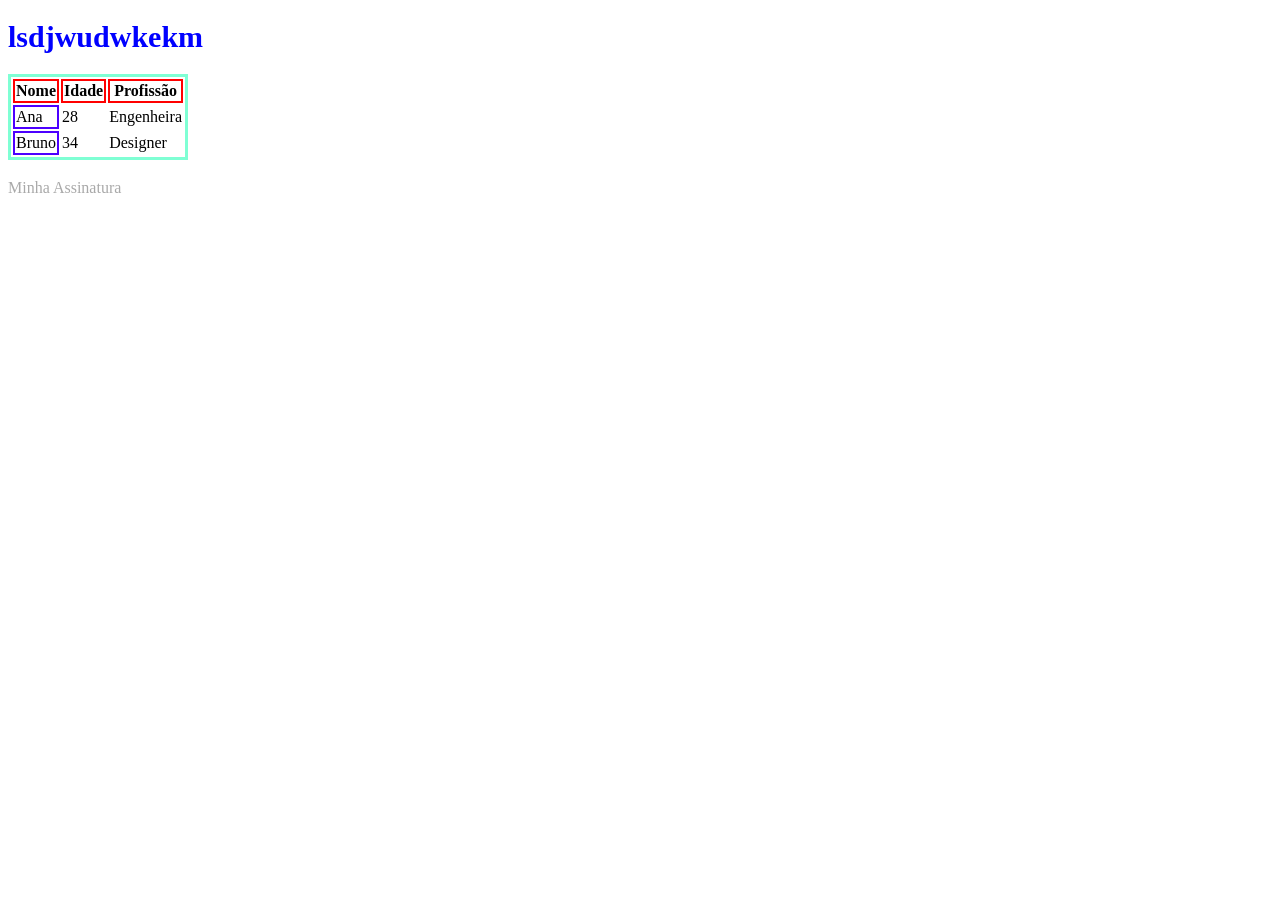
<file: Luandeson/HTML/index.html>
<!DOCTYPE html>
<html>

<head>
    <meta charset="utf-8"/>
    <title>Meu primeiro formulário</title>
      <link type="text/css" rel="stylesheet" href="estile.css">

</head>

<body>
    <h1> lsdjwudwkekm</h1>
    <table>
  <tr id="titu">
    <th id="titu">Nome</th>
    <th id="titu">Idade</th>
    <th id="titu">Profissão</th>
  </tr>
  <tr>
    <td id="qw">Ana</td>
    <td>28</td>
    <td>Engenheira</td>
  </tr>
  <tr>
    <td id="qw">Bruno</td>
    <td>34</td>
    <td>Designer</td>
  </tr>
</table>
<p id="image">
  Minha Assinatura
</p>
<div id="image">
<p>
  
</p>
</div>
<main>
  <article>

  </article>
</main>
</body>
</html>
</file>
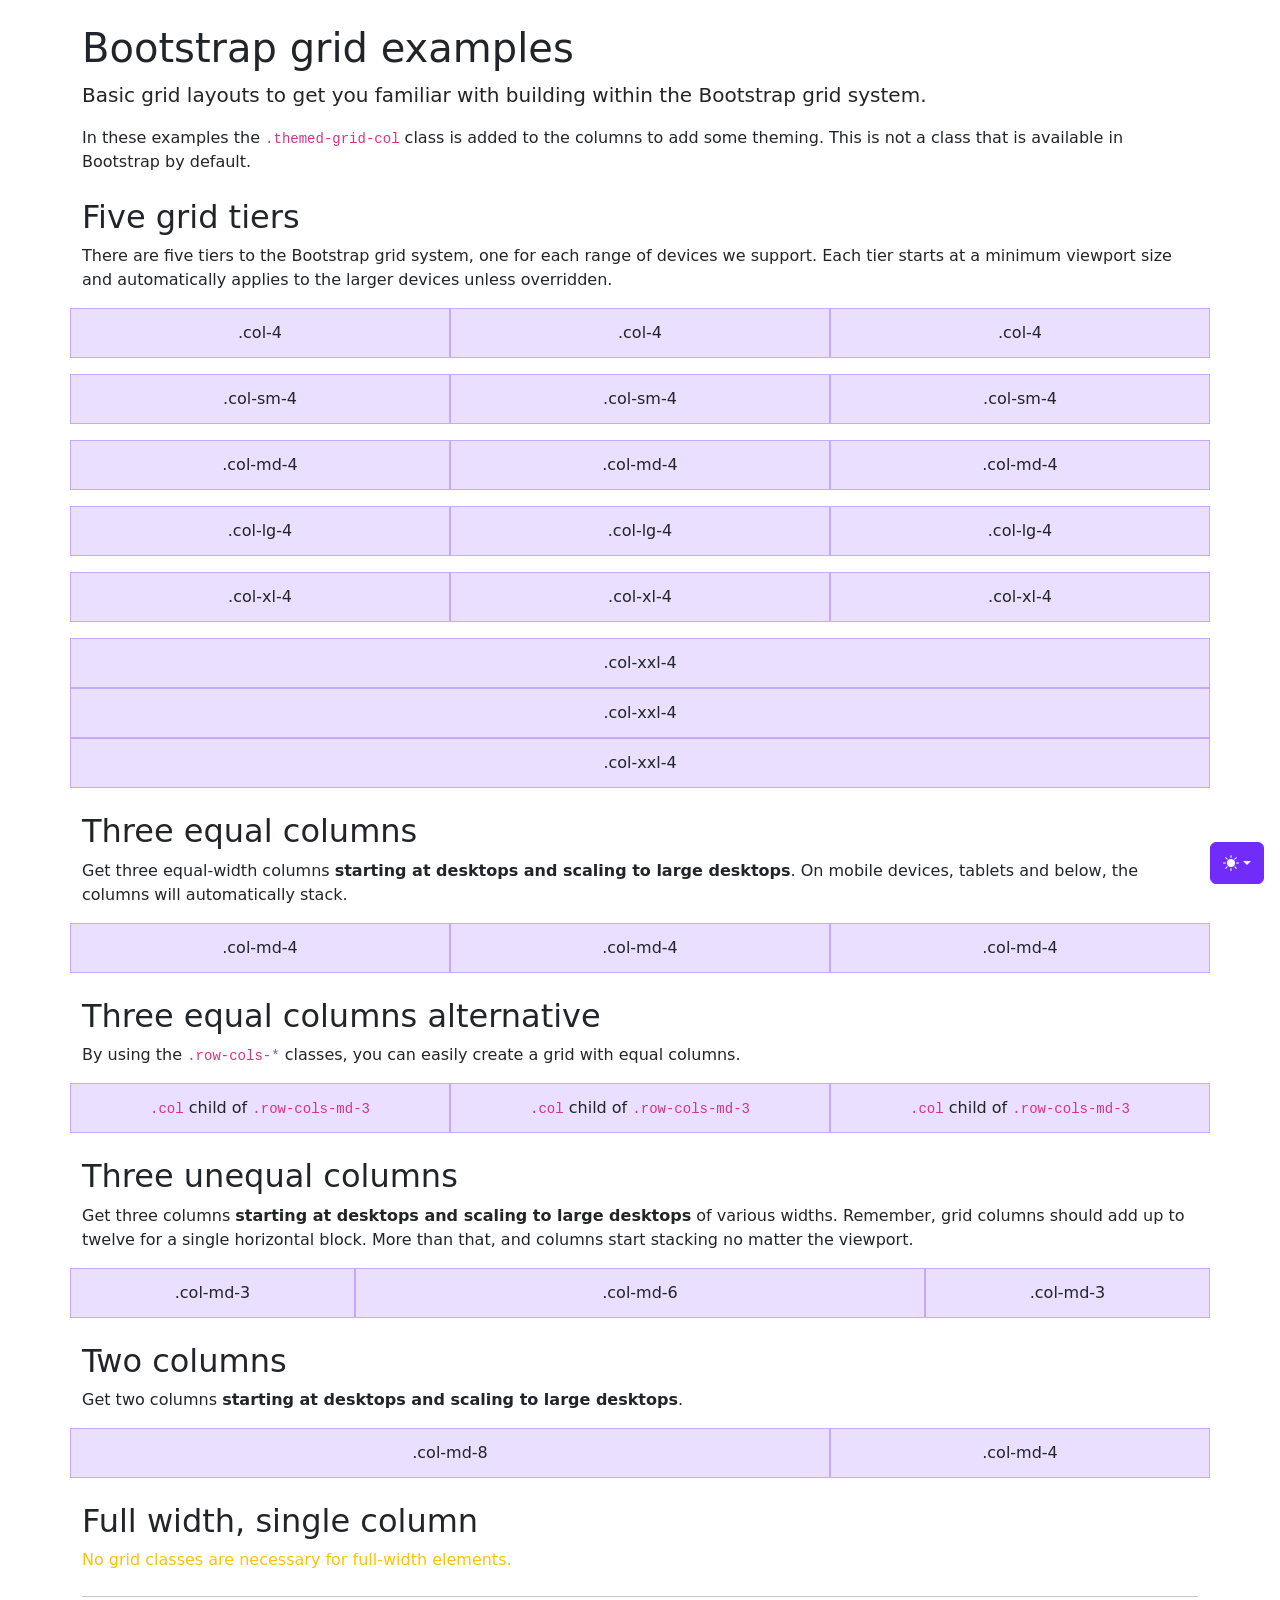
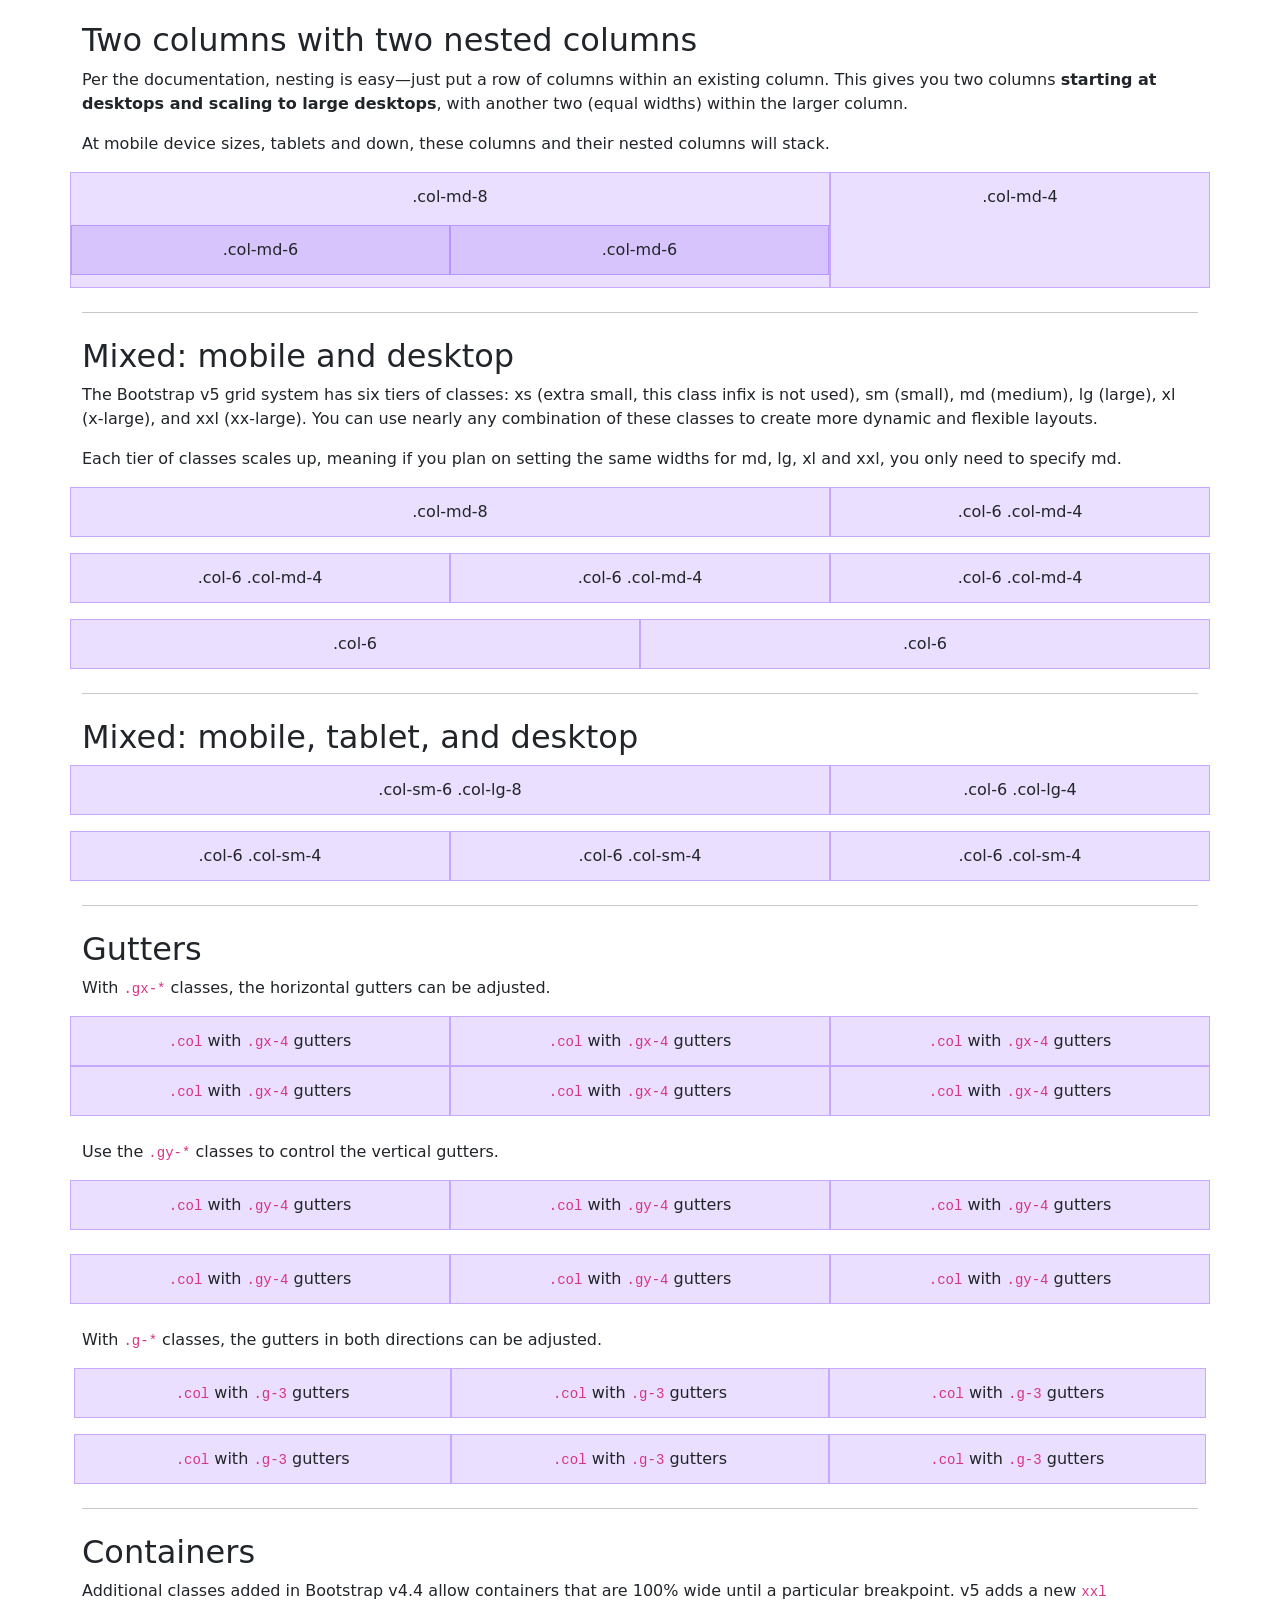
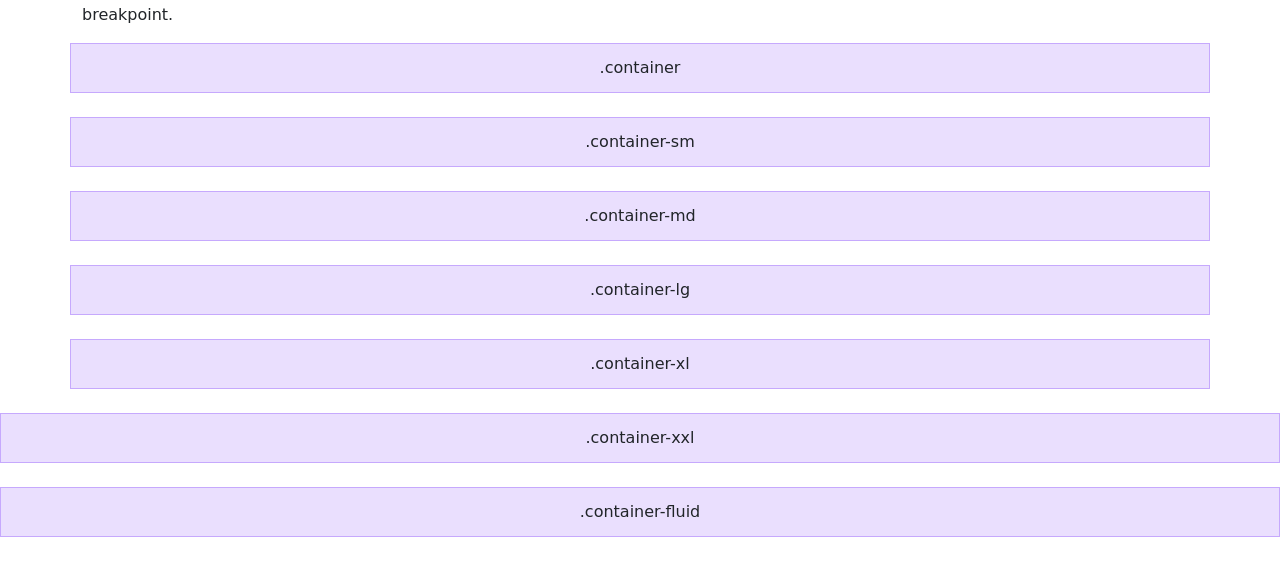
<file: Luandeson/HTML/grid/index.html>
<!doctype html>
<html lang="en" data-bs-theme="auto">
  <head>
    <meta charset="utf-8" />
    <meta name="viewport" content="width=device-width, initial-scale=1" />
    <meta name="description" content="" />
    <meta
      name="author"
      content="Mark Otto, Jacob Thornton, and Bootstrap contributors"
    />
    <meta name="generator" content="Astro v5.13.2" />
    <title>Grid Template · Bootstrap v5.3</title>
    <link
      rel="canonical"
      href="https://getbootstrap.com/docs/5.3/examples/grid/"
    />
    <script src="../assets/js/color-modes.js"></script>
    <link href="../assets/dist/css/bootstrap.min.css" rel="stylesheet" />
    <meta name="theme-color" content="#712cf9" />
    <link href="grid.css" rel="stylesheet" />
    <style>
      .bd-placeholder-img {
        font-size: 1.125rem;
        text-anchor: middle;
        -webkit-user-select: none;
        -moz-user-select: none;
        user-select: none;
      }
      @media (min-width: 768px) {
        .bd-placeholder-img-lg {
          font-size: 3.5rem;
        }
      }
      .b-example-divider {
        width: 100%;
        height: 3rem;
        background-color: #0000001a;
        border: solid rgba(0, 0, 0, 0.15);
        border-width: 1px 0;
        box-shadow:
          inset 0 0.5em 1.5em #0000001a,
          inset 0 0.125em 0.5em #00000026;
      }
      .b-example-vr {
        flex-shrink: 0;
        width: 1.5rem;
        height: 100vh;
      }
      .bi {
        vertical-align: -0.125em;
        fill: currentColor;
      }
      .nav-scroller {
        position: relative;
        z-index: 2;
        height: 2.75rem;
        overflow-y: hidden;
      }
      .nav-scroller .nav {
        display: flex;
        flex-wrap: nowrap;
        padding-bottom: 1rem;
        margin-top: -1px;
        overflow-x: auto;
        text-align: center;
        white-space: nowrap;
        -webkit-overflow-scrolling: touch;
      }
      .btn-bd-primary {
        --bd-violet-bg: #712cf9;
        --bd-violet-rgb: 112.520718, 44.062154, 249.437846;
        --bs-btn-font-weight: 600;
        --bs-btn-color: var(--bs-white);
        --bs-btn-bg: var(--bd-violet-bg);
        --bs-btn-border-color: var(--bd-violet-bg);
        --bs-btn-hover-color: var(--bs-white);
        --bs-btn-hover-bg: #6528e0;
        --bs-btn-hover-border-color: #6528e0;
        --bs-btn-focus-shadow-rgb: var(--bd-violet-rgb);
        --bs-btn-active-color: var(--bs-btn-hover-color);
        --bs-btn-active-bg: #5a23c8;
        --bs-btn-active-border-color: #5a23c8;
      }
      .bd-mode-toggle {
        z-index: 1500;
      }
      .bd-mode-toggle .bi {
        width: 1em;
        height: 1em;
      }
      .bd-mode-toggle .dropdown-menu .active .bi {
        display: block !important;
      }
    </style>
  </head>
  <body class="py-4">
    <svg xmlns="http://www.w3.org/2000/svg" class="d-none">
      <symbol id="check2" viewBox="0 0 16 16">
        <path
          d="M13.854 3.646a.5.5 0 0 1 0 .708l-7 7a.5.5 0 0 1-.708 0l-3.5-3.5a.5.5 0 1 1 .708-.708L6.5 10.293l6.646-6.647a.5.5 0 0 1 .708 0z"
        ></path>
      </symbol>
      <symbol id="circle-half" viewBox="0 0 16 16">
        <path
          d="M8 15A7 7 0 1 0 8 1v14zm0 1A8 8 0 1 1 8 0a8 8 0 0 1 0 16z"
        ></path>
      </symbol>
      <symbol id="moon-stars-fill" viewBox="0 0 16 16">
        <path
          d="M6 .278a.768.768 0 0 1 .08.858 7.208 7.208 0 0 0-.878 3.46c0 4.021 3.278 7.277 7.318 7.277.527 0 1.04-.055 1.533-.16a.787.787 0 0 1 .81.316.733.733 0 0 1-.031.893A8.349 8.349 0 0 1 8.344 16C3.734 16 0 12.286 0 7.71 0 4.266 2.114 1.312 5.124.06A.752.752 0 0 1 6 .278z"
        ></path>
        <path
          d="M10.794 3.148a.217.217 0 0 1 .412 0l.387 1.162c.173.518.579.924 1.097 1.097l1.162.387a.217.217 0 0 1 0 .412l-1.162.387a1.734 1.734 0 0 0-1.097 1.097l-.387 1.162a.217.217 0 0 1-.412 0l-.387-1.162A1.734 1.734 0 0 0 9.31 6.593l-1.162-.387a.217.217 0 0 1 0-.412l1.162-.387a1.734 1.734 0 0 0 1.097-1.097l.387-1.162zM13.863.099a.145.145 0 0 1 .274 0l.258.774c.115.346.386.617.732.732l.774.258a.145.145 0 0 1 0 .274l-.774.258a1.156 1.156 0 0 0-.732.732l-.258.774a.145.145 0 0 1-.274 0l-.258-.774a1.156 1.156 0 0 0-.732-.732l-.774-.258a.145.145 0 0 1 0-.274l.774-.258c.346-.115.617-.386.732-.732L13.863.1z"
        ></path>
      </symbol>
      <symbol id="sun-fill" viewBox="0 0 16 16">
        <path
          d="M8 12a4 4 0 1 0 0-8 4 4 0 0 0 0 8zM8 0a.5.5 0 0 1 .5.5v2a.5.5 0 0 1-1 0v-2A.5.5 0 0 1 8 0zm0 13a.5.5 0 0 1 .5.5v2a.5.5 0 0 1-1 0v-2A.5.5 0 0 1 8 13zm8-5a.5.5 0 0 1-.5.5h-2a.5.5 0 0 1 0-1h2a.5.5 0 0 1 .5.5zM3 8a.5.5 0 0 1-.5.5h-2a.5.5 0 0 1 0-1h2A.5.5 0 0 1 3 8zm10.657-5.657a.5.5 0 0 1 0 .707l-1.414 1.415a.5.5 0 1 1-.707-.708l1.414-1.414a.5.5 0 0 1 .707 0zm-9.193 9.193a.5.5 0 0 1 0 .707L3.05 13.657a.5.5 0 0 1-.707-.707l1.414-1.414a.5.5 0 0 1 .707 0zm9.193 2.121a.5.5 0 0 1-.707 0l-1.414-1.414a.5.5 0 0 1 .707-.707l1.414 1.414a.5.5 0 0 1 0 .707zM4.464 4.465a.5.5 0 0 1-.707 0L2.343 3.05a.5.5 0 1 1 .707-.707l1.414 1.414a.5.5 0 0 1 0 .708z"
        ></path>
      </symbol>
    </svg>
    <div
      class="dropdown position-fixed bottom-0 end-0 mb-3 me-3 bd-mode-toggle"
    >
      <button
        class="btn btn-bd-primary py-2 dropdown-toggle d-flex align-items-center"
        id="bd-theme"
        type="button"
        aria-expanded="false"
        data-bs-toggle="dropdown"
        aria-label="Toggle theme (auto)"
      >
        <svg class="bi my-1 theme-icon-active" aria-hidden="true">
          <use href="#circle-half"></use>
        </svg>
        <span class="visually-hidden" id="bd-theme-text">Toggle theme</span>
      </button>
      <ul
        class="dropdown-menu dropdown-menu-end shadow"
        aria-labelledby="bd-theme-text"
      >
        <li>
          <button
            type="button"
            class="dropdown-item d-flex align-items-center"
            data-bs-theme-value="light"
            aria-pressed="false"
          >
            <svg class="bi me-2 opacity-50" aria-hidden="true">
              <use href="#sun-fill"></use>
            </svg>
            Light
            <svg class="bi ms-auto d-none" aria-hidden="true">
              <use href="#check2"></use>
            </svg>
          </button>
        </li>
        <li>
          <button
            type="button"
            class="dropdown-item d-flex align-items-center"
            data-bs-theme-value="dark"
            aria-pressed="false"
          >
            <svg class="bi me-2 opacity-50" aria-hidden="true">
              <use href="#moon-stars-fill"></use>
            </svg>
            Dark
            <svg class="bi ms-auto d-none" aria-hidden="true">
              <use href="#check2"></use>
            </svg>
          </button>
        </li>
        <li>
          <button
            type="button"
            class="dropdown-item d-flex align-items-center active"
            data-bs-theme-value="auto"
            aria-pressed="true"
          >
            <svg class="bi me-2 opacity-50" aria-hidden="true">
              <use href="#circle-half"></use>
            </svg>
            Auto
            <svg class="bi ms-auto d-none" aria-hidden="true">
              <use href="#check2"></use>
            </svg>
          </button>
        </li>
      </ul>
    </div>
    <main>
      <div class="container">
        <h1>Bootstrap grid examples</h1>
        <p class="lead">
          Basic grid layouts to get you familiar with building within the
          Bootstrap grid system.
        </p>
        <p>
          In these examples the <code>.themed-grid-col</code> class is added to
          the columns to add some theming. This is not a class that is available
          in Bootstrap by default.
        </p>
        <h2 class="mt-4">Five grid tiers</h2>
        <p>
          There are five tiers to the Bootstrap grid system, one for each range
          of devices we support. Each tier starts at a minimum viewport size and
          automatically applies to the larger devices unless overridden.
        </p>
        <div class="row mb-3 text-center">
          <div class="col-4 themed-grid-col">.col-4</div>
          <div class="col-4 themed-grid-col">.col-4</div>
          <div class="col-4 themed-grid-col">.col-4</div>
        </div>
        <div class="row mb-3 text-center">
          <div class="col-sm-4 themed-grid-col">.col-sm-4</div>
          <div class="col-sm-4 themed-grid-col">.col-sm-4</div>
          <div class="col-sm-4 themed-grid-col">.col-sm-4</div>
        </div>
        <div class="row mb-3 text-center">
          <div class="col-md-4 themed-grid-col">.col-md-4</div>
          <div class="col-md-4 themed-grid-col">.col-md-4</div>
          <div class="col-md-4 themed-grid-col">.col-md-4</div>
        </div>
        <div class="row mb-3 text-center">
          <div class="col-lg-4 themed-grid-col">.col-lg-4</div>
          <div class="col-lg-4 themed-grid-col">.col-lg-4</div>
          <div class="col-lg-4 themed-grid-col">.col-lg-4</div>
        </div>
        <div class="row mb-3 text-center">
          <div class="col-xl-4 themed-grid-col">.col-xl-4</div>
          <div class="col-xl-4 themed-grid-col">.col-xl-4</div>
          <div class="col-xl-4 themed-grid-col">.col-xl-4</div>
        </div>
        <div class="row mb-3 text-center">
          <div class="col-xxl-4 themed-grid-col">.col-xxl-4</div>
          <div class="col-xxl-4 themed-grid-col">.col-xxl-4</div>
          <div class="col-xxl-4 themed-grid-col">.col-xxl-4</div>
        </div>
        <h2 class="mt-4">Three equal columns</h2>
        <p>
          Get three equal-width columns
          <strong>starting at desktops and scaling to large desktops</strong>.
          On mobile devices, tablets and below, the columns will automatically
          stack.
        </p>
        <div class="row mb-3 text-center">
          <div class="col-md-4 themed-grid-col">.col-md-4</div>
          <div class="col-md-4 themed-grid-col">.col-md-4</div>
          <div class="col-md-4 themed-grid-col">.col-md-4</div>
        </div>
        <h2 class="mt-4">Three equal columns alternative</h2>
        <p>
          By using the <code>.row-cols-*</code> classes, you can easily create a
          grid with equal columns.
        </p>
        <div class="row row-cols-md-3 mb-3 text-center">
          <div class="col themed-grid-col">
            <code>.col</code> child of <code>.row-cols-md-3</code>
          </div>
          <div class="col themed-grid-col">
            <code>.col</code> child of <code>.row-cols-md-3</code>
          </div>
          <div class="col themed-grid-col">
            <code>.col</code> child of <code>.row-cols-md-3</code>
          </div>
        </div>
        <h2 class="mt-4">Three unequal columns</h2>
        <p>
          Get three columns
          <strong>starting at desktops and scaling to large desktops</strong> of
          various widths. Remember, grid columns should add up to twelve for a
          single horizontal block. More than that, and columns start stacking no
          matter the viewport.
        </p>
        <div class="row mb-3 text-center">
          <div class="col-md-3 themed-grid-col">.col-md-3</div>
          <div class="col-md-6 themed-grid-col">.col-md-6</div>
          <div class="col-md-3 themed-grid-col">.col-md-3</div>
        </div>
        <h2 class="mt-4">Two columns</h2>
        <p>
          Get two columns
          <strong>starting at desktops and scaling to large desktops</strong>.
        </p>
        <div class="row mb-3 text-center">
          <div class="col-md-8 themed-grid-col">.col-md-8</div>
          <div class="col-md-4 themed-grid-col">.col-md-4</div>
        </div>
        <h2 class="mt-4">Full width, single column</h2>
        <p class="text-warning">
          No grid classes are necessary for full-width elements.
        </p>
        <hr class="my-4" />
        <h2 class="mt-4">Two columns with two nested columns</h2>
        <p>
          Per the documentation, nesting is easy—just put a row of columns
          within an existing column. This gives you two columns
          <strong>starting at desktops and scaling to large desktops</strong>,
          with another two (equal widths) within the larger column.
        </p>
        <p>
          At mobile device sizes, tablets and down, these columns and their
          nested columns will stack.
        </p>
        <div class="row mb-3 text-center">
          <div class="col-md-8 themed-grid-col">
            <div class="pb-3">.col-md-8</div>
            <div class="row">
              <div class="col-md-6 themed-grid-col">.col-md-6</div>
              <div class="col-md-6 themed-grid-col">.col-md-6</div>
            </div>
          </div>
          <div class="col-md-4 themed-grid-col">.col-md-4</div>
        </div>
        <hr class="my-4" />
        <h2 class="mt-4">Mixed: mobile and desktop</h2>
        <p>
          The Bootstrap v5 grid system has six tiers of classes: xs (extra
          small, this class infix is not used), sm (small), md (medium), lg
          (large), xl (x-large), and xxl (xx-large). You can use nearly any
          combination of these classes to create more dynamic and flexible
          layouts.
        </p>
        <p>
          Each tier of classes scales up, meaning if you plan on setting the
          same widths for md, lg, xl and xxl, you only need to specify md.
        </p>
        <div class="row mb-3 text-center">
          <div class="col-md-8 themed-grid-col">.col-md-8</div>
          <div class="col-6 col-md-4 themed-grid-col">.col-6 .col-md-4</div>
        </div>
        <div class="row mb-3 text-center">
          <div class="col-6 col-md-4 themed-grid-col">.col-6 .col-md-4</div>
          <div class="col-6 col-md-4 themed-grid-col">.col-6 .col-md-4</div>
          <div class="col-6 col-md-4 themed-grid-col">.col-6 .col-md-4</div>
        </div>
        <div class="row mb-3 text-center">
          <div class="col-6 themed-grid-col">.col-6</div>
          <div class="col-6 themed-grid-col">.col-6</div>
        </div>
        <hr class="my-4" />
        <h2 class="mt-4">Mixed: mobile, tablet, and desktop</h2>
        <div class="row mb-3 text-center">
          <div class="col-sm-6 col-lg-8 themed-grid-col">
            .col-sm-6 .col-lg-8
          </div>
          <div class="col-6 col-lg-4 themed-grid-col">.col-6 .col-lg-4</div>
        </div>
        <div class="row mb-3 text-center">
          <div class="col-6 col-sm-4 themed-grid-col">.col-6 .col-sm-4</div>
          <div class="col-6 col-sm-4 themed-grid-col">.col-6 .col-sm-4</div>
          <div class="col-6 col-sm-4 themed-grid-col">.col-6 .col-sm-4</div>
        </div>
        <hr class="my-4" />
        <h2 class="mt-4">Gutters</h2>
        <p>
          With <code>.gx-*</code> classes, the horizontal gutters can be
          adjusted.
        </p>
        <div class="row row-cols-1 row-cols-md-3 gx-4 text-center">
          <div class="col themed-grid-col">
            <code>.col</code> with <code>.gx-4</code> gutters
          </div>
          <div class="col themed-grid-col">
            <code>.col</code> with <code>.gx-4</code> gutters
          </div>
          <div class="col themed-grid-col">
            <code>.col</code> with <code>.gx-4</code> gutters
          </div>
          <div class="col themed-grid-col">
            <code>.col</code> with <code>.gx-4</code> gutters
          </div>
          <div class="col themed-grid-col">
            <code>.col</code> with <code>.gx-4</code> gutters
          </div>
          <div class="col themed-grid-col">
            <code>.col</code> with <code>.gx-4</code> gutters
          </div>
        </div>
        <p class="mt-4">
          Use the <code>.gy-*</code> classes to control the vertical gutters.
        </p>
        <div class="row row-cols-1 row-cols-md-3 gy-4 text-center">
          <div class="col themed-grid-col">
            <code>.col</code> with <code>.gy-4</code> gutters
          </div>
          <div class="col themed-grid-col">
            <code>.col</code> with <code>.gy-4</code> gutters
          </div>
          <div class="col themed-grid-col">
            <code>.col</code> with <code>.gy-4</code> gutters
          </div>
          <div class="col themed-grid-col">
            <code>.col</code> with <code>.gy-4</code> gutters
          </div>
          <div class="col themed-grid-col">
            <code>.col</code> with <code>.gy-4</code> gutters
          </div>
          <div class="col themed-grid-col">
            <code>.col</code> with <code>.gy-4</code> gutters
          </div>
        </div>
        <p class="mt-4">
          With <code>.g-*</code> classes, the gutters in both directions can be
          adjusted.
        </p>
        <div class="row row-cols-1 row-cols-md-3 g-3 text-center">
          <div class="col themed-grid-col">
            <code>.col</code> with <code>.g-3</code> gutters
          </div>
          <div class="col themed-grid-col">
            <code>.col</code> with <code>.g-3</code> gutters
          </div>
          <div class="col themed-grid-col">
            <code>.col</code> with <code>.g-3</code> gutters
          </div>
          <div class="col themed-grid-col">
            <code>.col</code> with <code>.g-3</code> gutters
          </div>
          <div class="col themed-grid-col">
            <code>.col</code> with <code>.g-3</code> gutters
          </div>
          <div class="col themed-grid-col">
            <code>.col</code> with <code>.g-3</code> gutters
          </div>
        </div>
      </div>
      <div class="container" id="containers">
        <hr class="my-4" />
        <h2 class="mt-4">Containers</h2>
        <p>
          Additional classes added in Bootstrap v4.4 allow containers that are
          100% wide until a particular breakpoint. v5 adds a new
          <code>xxl</code> breakpoint.
        </p>
      </div>
      <div class="container themed-container text-center">.container</div>
      <div class="container-sm themed-container text-center">.container-sm</div>
      <div class="container-md themed-container text-center">.container-md</div>
      <div class="container-lg themed-container text-center">.container-lg</div>
      <div class="container-xl themed-container text-center">.container-xl</div>
      <div class="container-xxl themed-container text-center">
        .container-xxl
      </div>
      <div class="container-fluid themed-container text-center">
        .container-fluid
      </div>
    </main>
    <script
      src="../assets/dist/js/bootstrap.bundle.min.js"
      class="astro-vvvwv3sm"
    ></script>
  </body>
</html>
</file>
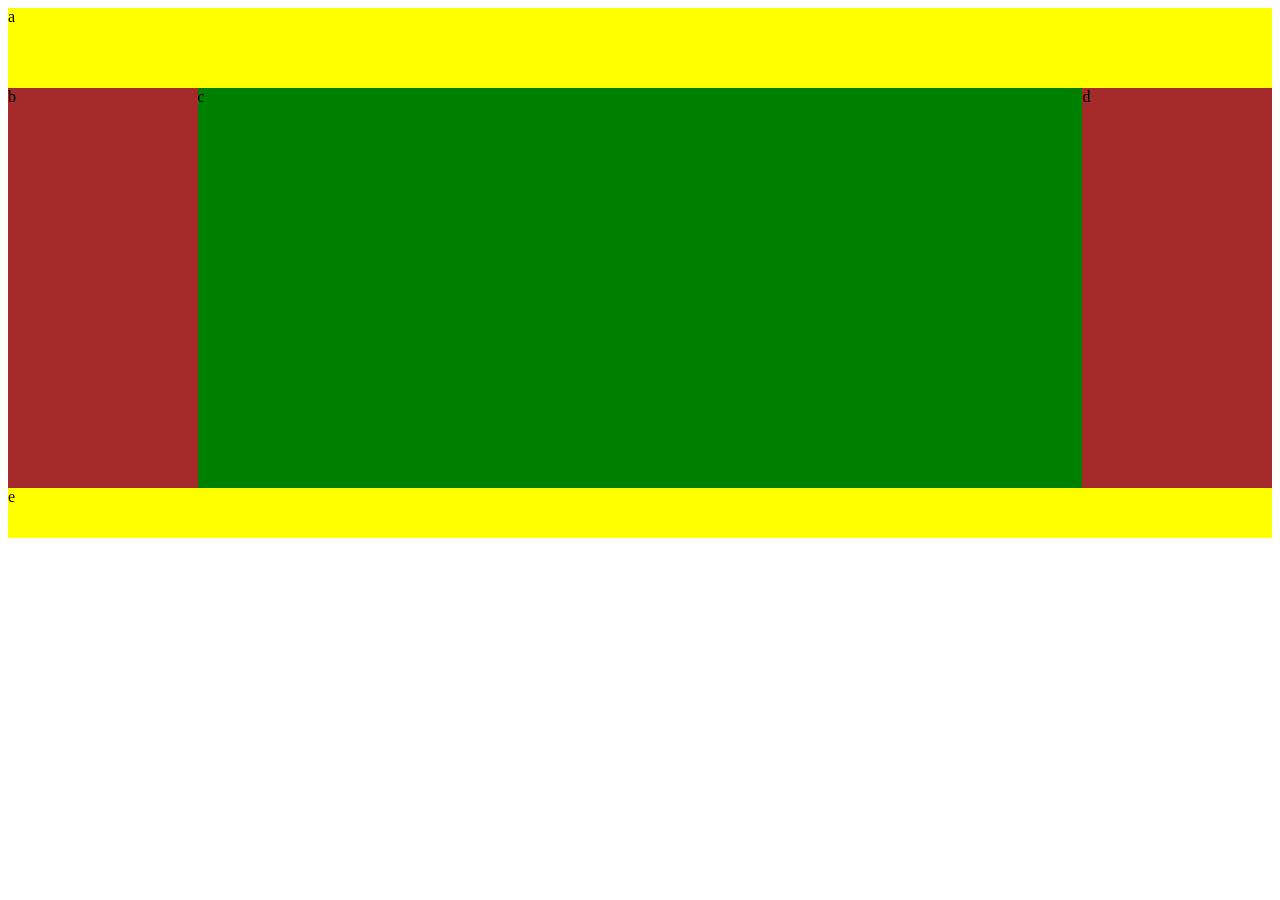
<file: Luandeson/HTML/float.html>
<!doctype html>
<html lang="pt-br">
<head>
<meta charset="utf-8">
<title>Float</title>
<style type="text/css" rel="stylesheet">
#itop{
width: 100%;
height: 80px;
float:left;
background-color: yellow;
}
#ifooter{
width: 100%;
height: 50px;
float:left;
background-color: yellow;
}
#ileft{
width: 15%;
height: 400px;
float:left;
background-color: brown;
}
#iright{
width: 15%;
height: 400px;
float:left;
background-color: brown;
}
#imain{
width: 70%;
height: 400px;
float:left;
background-color: green;
}
</style>
</head>
<body>
<section id="itop">a</section>
<section id="ileft">b</section>
<section id="imain">c</section>
<section id="iright">d</section>
<section id="ifooter">e</section>
</body>
</html>
</file>
<file: Luandeson/HTML/estile.css>
h1 {
            color: blue;
            font-size: 30px;
        }
        p {
            color: darkgray;
            line-height: 1.5;
        }
        table{
            border-color: aquamarine;
            border-style: solid;
            
        }
        th#titu {
            border-style: solid;
            border-width: 2px;
            border-color: rgb(255, 0, 0);
            
        }
        td#qw {
            border-style: solid;
            border-width: 2px;
            border-color:rgb(76, 0, 255)
        }
        p#image {
            background-image: url("https://preview.redd.it/zazu-soldier-cat-two-thousand-yard-stare-meme-restoration-v0-elx0vyxdhgpd1.png?width=640&crop=smart&auto=webp&s=263b421b76da999b609a21e8632cfd455c4b351a");
            background-repeat: no-repeat;
            background-position: right;
            margin-right: 200px;
            width: 300px;
            height: 300px;
        }
</file>
<file: Luandeson/HTML/grid/grid.css>
.themed-grid-col {
  padding-top: .75rem;
  padding-bottom: .75rem;
  background-color: rgba(112.520718, 44.062154, 249.437846, .15);
  border: 1px solid rgba(112.520718, 44.062154, 249.437846, .3);
}

.themed-container {
  padding: .75rem;
  margin-bottom: 1.5rem;
  background-color: rgba(112.520718, 44.062154, 249.437846, .15);
  border: 1px solid rgba(112.520718, 44.062154, 249.437846, .3);
}
</file>
